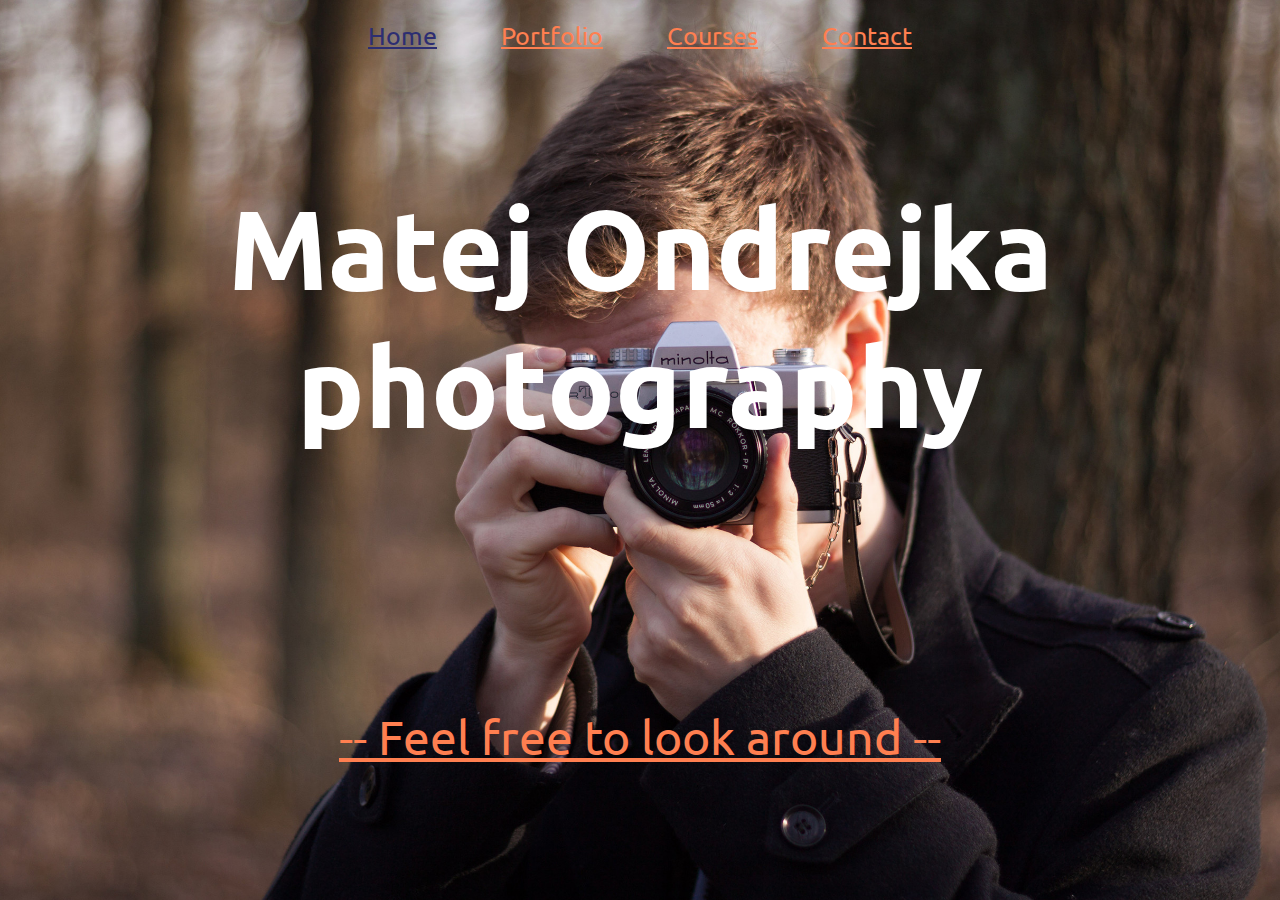
<file: index.htm>
<!DOCTYPE html>
<html>
    <head>
        <meta charset="utf-8">
        <title>Matej Ondrejka Photography</title>
        <link href="_css/main.css" rel="stylesheet"> 
        <link rel="stylesheet" type="text/css" href="http://fonts.googleapis.com/css?family=Ubuntu">
    </head>

    <body>
    <header>

        <div class="menu">
           <nav class="primary_menu">
               <ul id="menu-primary">
                 <li><a class="active" href="index.htm">Home</a></li>
                 <li><a href="portfolio.htm">Portfolio</a></li>
                 <li><a href="courses.htm">Courses</a></li>
                 <li><a href="contact.htm">Contact</a></li>
               </ul>
           </nav>        
         </div>
        
    </header> 
    <main>
        <section>
            <h1 class="HPtext">Matej Ondrejka photography</h1>
            <div class="centered"> 
                 <a id="subtext" href="portfolio.htm"> -- Feel free to look around -- </a>
            </div>
        </section>
     </main>

    </body>

</html>
</file>
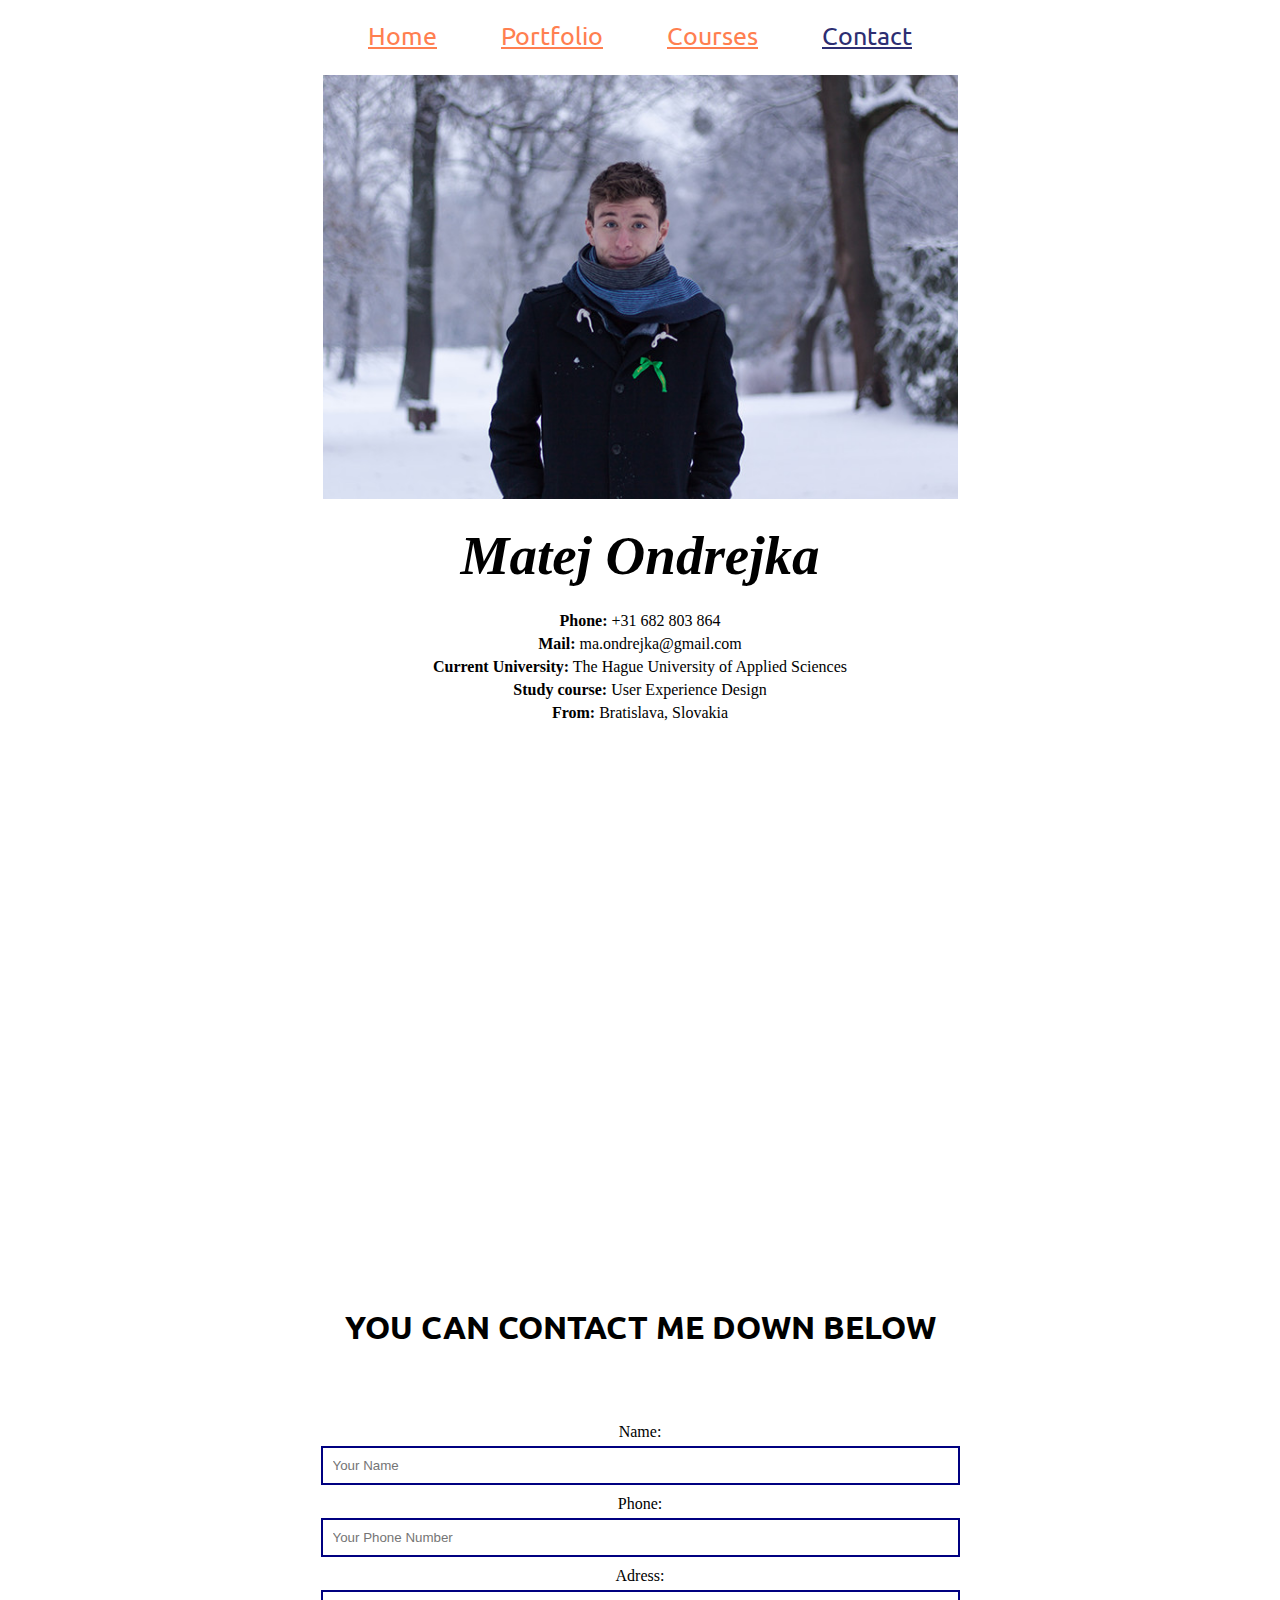
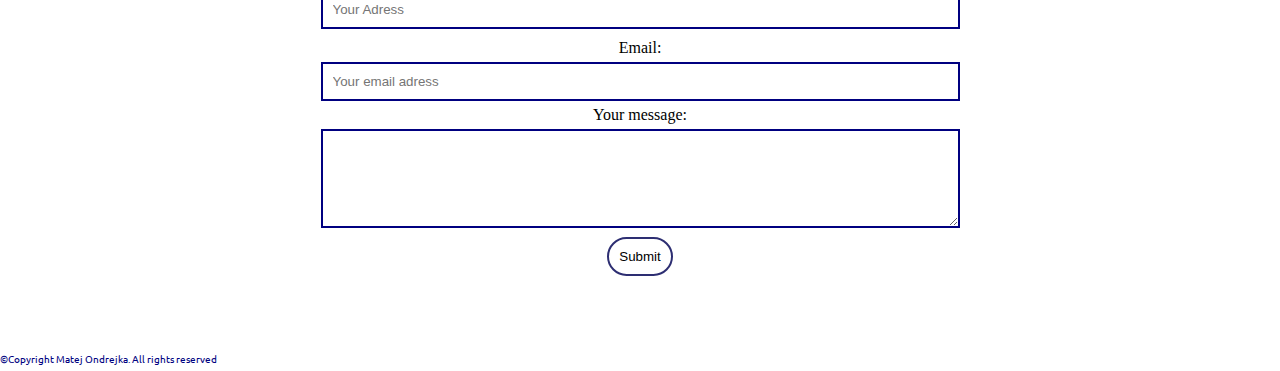
<file: contact.htm>
<!DOCTYPE html>
<html>
    <head>
        <meta charset="utf-8">
        <title>Matej Ondrejka Photography</title>
        <link href="_css/contact.css" rel="stylesheet">
        <link rel="stylesheet" type="text/css" href="http://fonts.googleapis.com/css?family=Ubuntu">
    </head> 

    <body>
       <header class="menu">
            <nav class="primary_menu">
              <ul id="menu-primary">
                  <li><a href="index.htm">Home</a></li>
                  <li><a href="portfolio.htm">Portfolio</a></li>
                  <li><a href="courses.htm">Courses</a></li>
                  <li><a class="active" href="contact.htm">Contact</a></li>
              </ul>
            </nav>       
       </header>  
       <main>
            <section id="info">
                <figure>
                    <a href="_images/WebPics/MatejOndrejkaPhotography.JPG">
                        <img id="contactPic" alt="Matej Ondrejka" src="_images/WebPics/thumbnails/MatejOndrejkaContact.jpg" />
                    </a> 
                </figure>
                <p id="name"><em><strong>Matej Ondrejka</strong></em></p>
                <p><b>Phone:</b> +31 682 803 864</p>
                <p><b>Mail:</b> ma.ondrejka@gmail.com</p>
                <p><b>Current University:</b> The Hague University of Applied Sciences</p>
                <p><b>Study course:</b> User Experience Design</p>
                <p><b>From:</b> Bratislava, Slovakia</p>

            </section>
            <section>      
                <iframe id="maps" src="https://www.google.com/maps/embed?pb=!1m18!1m12!1m3!1d9811.68358418503!2d4.3207918!3d52.062963999999994!2m3!1f0!2f0!3f0!3m2!1i1024!2i768!4f13.1!3m3!1m2!1s0x0%3A0x9d1994a880751d7a!2sDe+Haagse+Hogeschool!5e0!3m2!1snl!2snl!4v1481459229321" frameborder="0" style="border:0" allowfullscreen></iframe>
             </section>
            
            <h1>YOU CAN CONTACT ME DOWN BELOW</h1>
            
            <!-- Contact form --> 
                       
            <article class="Container">
                <form id="contact">
                    <fieldset>
                        <p>Name:<p>
                        <input type="text" name="name" required placeholder="Your Name">

                        <p>Phone:<p>
                        <input type="text" name="phone" required placeholder="Your Phone Number">

                        <p>Adress:<p>
                        <input type="text" name="adress" required placeholder="Your Adress">

                        <p>Email:</p>
                        <input type="email" name="email" required placeholder="Your email adress">

                        <p>Your message:</p>
                        <textarea name="message" rows="5" cols="30" required></textarea>
                    </fieldset>  
                    <input type="submit" value="Submit" id="SubmitContact">
                </form>
            </article>
           
            
       </main>
       <footer>
            <p id="footer">
              &copy;Copyright Matej Ondrejka. All rights reserved
            </p>
       </footer>
    </body>
    
</html>
</file>
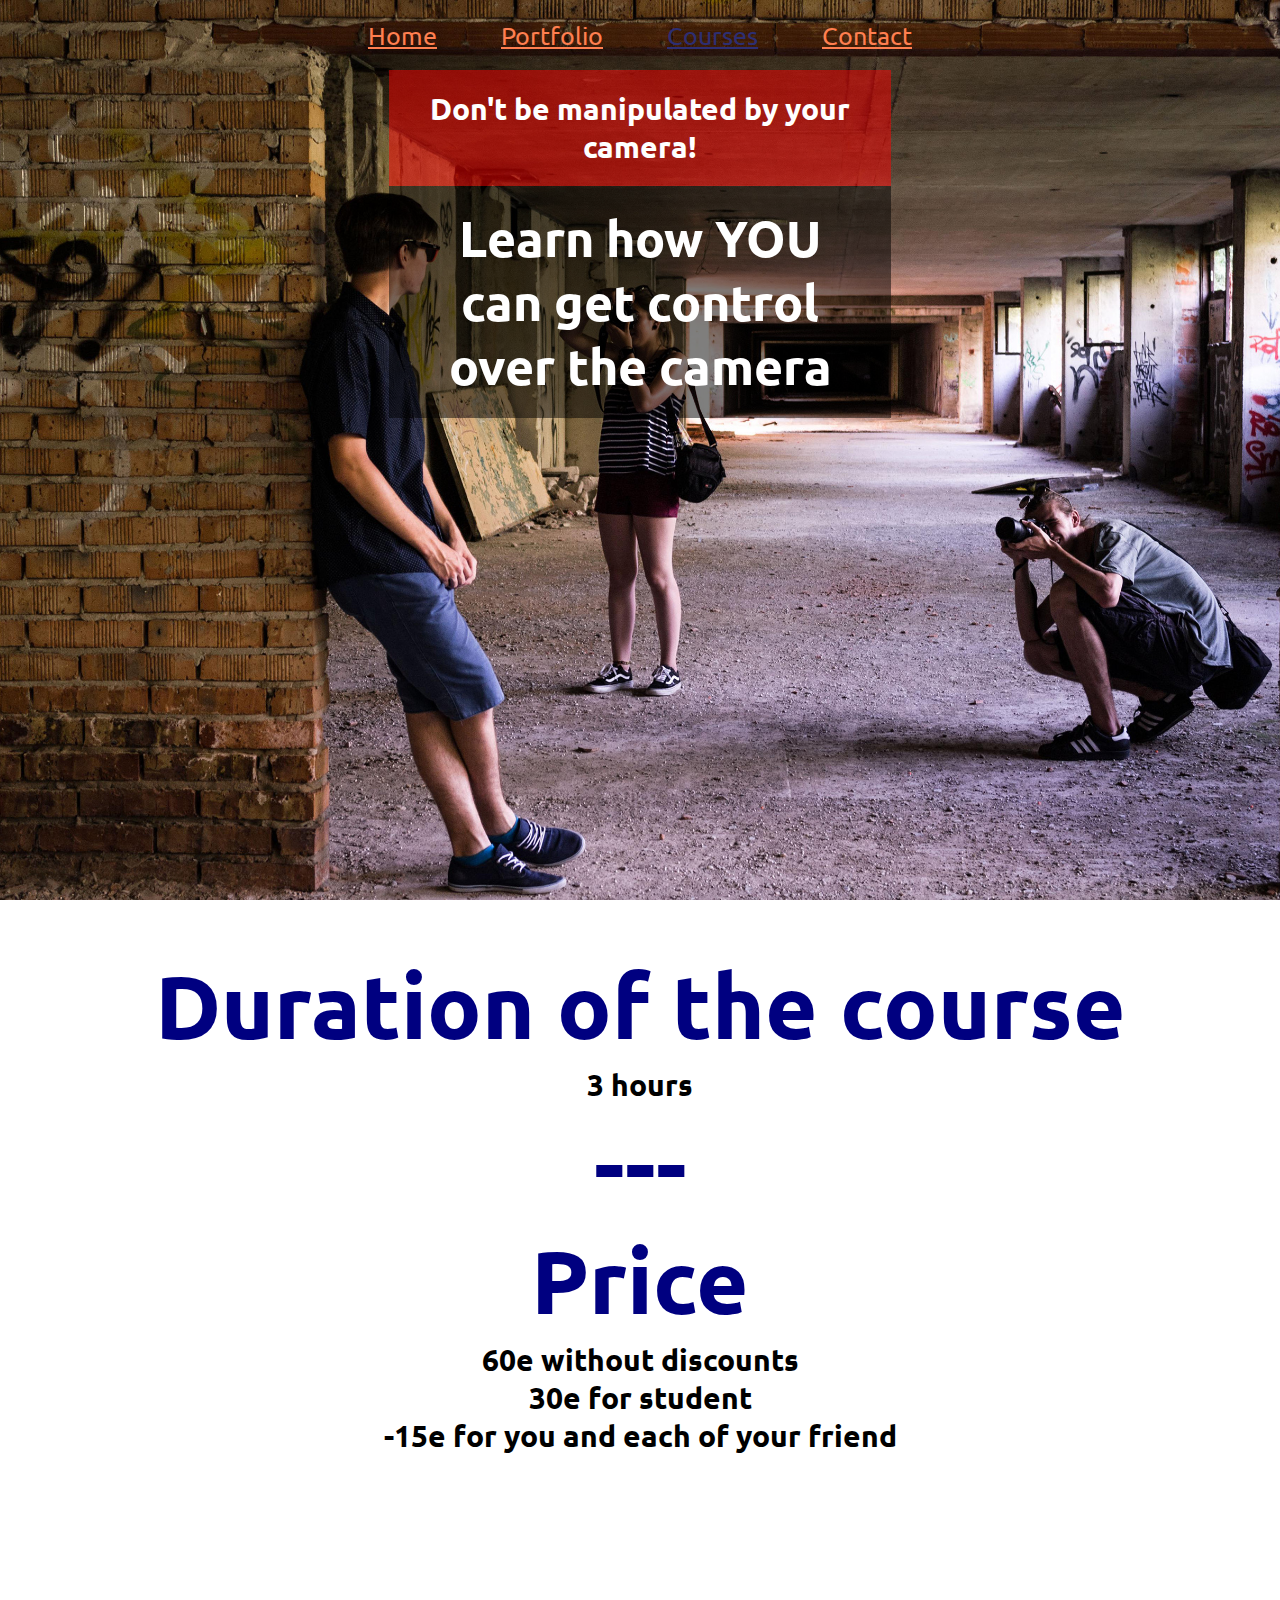
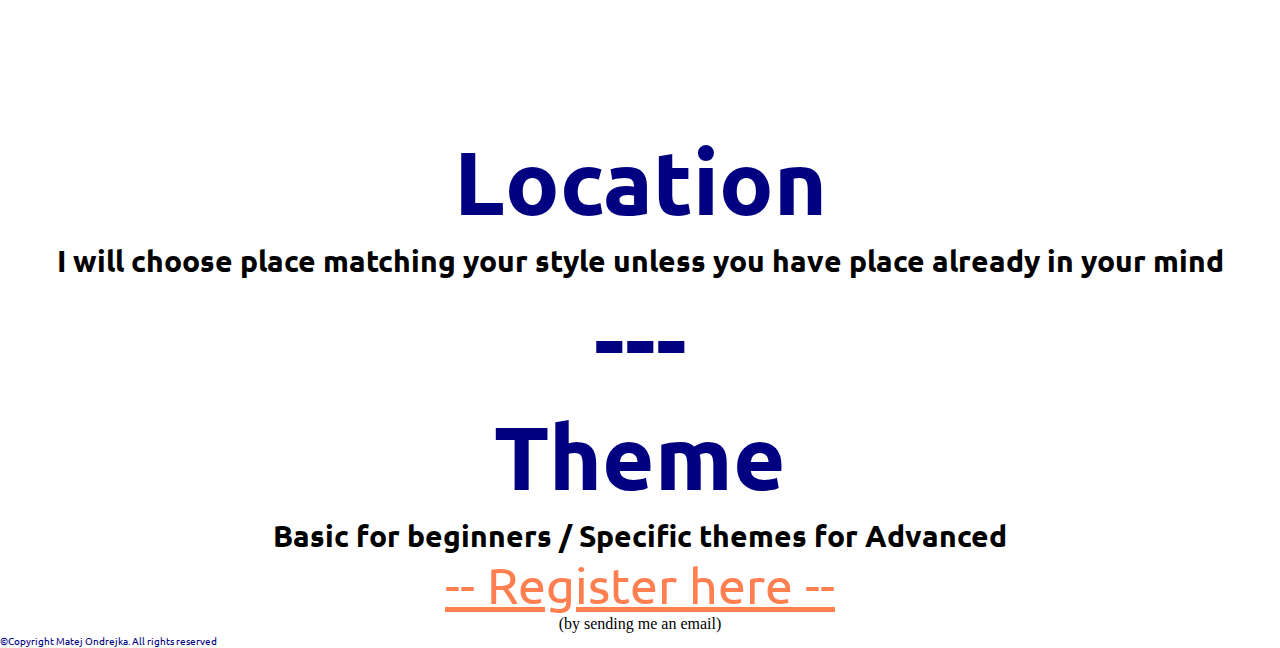
<file: courses.htm>
<!DOCTYPE html>
<html>
    <head>
        <meta charset="utf-8">
        <title>Matej Ondrejka Photography</title>
        <link href="_css/courses.css" rel="stylesheet">
        <link rel="stylesheet" type="text/css" href="http://fonts.googleapis.com/css?family=Ubuntu">
    </head>

    <body>  
        <header>

        <div class="menu">
          <nav class="primary_menu">
              <ul id="menu-primary">
                    <li><a href="index.htm">Home</a></li>
                    <li><a href="portfolio.htm">Portfolio</a></li>
                    <li><a class="active" href="courses.htm">Courses</a></li>
                    <li><a href="contact.htm">Contact</a></li>
              </ul>
          </nav>        
        </div> 

        <h1 id="HPtext">Don't be manipulated by your camera!</h1>
        <h3 id="subText">Learn how YOU<br>can get control<br>over the camera</h3>

        </header>
        <main> 
            <section>
                <h2>Duration of the course</h2>
                <h3>3 hours</h3>
                <h2>---</h2>
                <h2>Price</h2>
                <h3>60e without discounts</h3>
                <h3>30e for student</h3>
                <h3>-15e for you and each of your friend</h3>
            </section>
            <section class="parallax"></section>
            <section>
                <h2>Location</h2>
                <h3>I will choose place matching your style unless you have place already in your mind</h3>
                <h2>---</h2>
                <h2>Theme</h2>
                <h3>Basic for beginners / Specific themes for Advanced</h3>
                <div id="registerBlock">
                    <a id="register" href="contact.htm"> -- Register here -- </a>
                    <p>(by sending me an email)</p>
                </div>

            </section>
            
        </main>
        <footer>
            <p id="footer">
              &copy;Copyright Matej Ondrejka. All rights reserved
            </p>
        </footer>

    </body>
    
</html>
</file>
<file: _css/main.css>
*{
    margin: 0;
    padding: 0;
    border: 0;
    
}
body{
    margin: 0px 0px 0px 0px;    
}

/*---Header---*/
header {
        position: absolute;
        z-index:1;
    width: 100%;
}
main{
    background-image: url("../_images/WebPics/MatejOndrejkaHomepage.jpg");
    height: 100vh;
    background-size: cover;
    background-color: lightblue;
    background-repeat: no-repeat;
    margin-bottom: 0px;
    margin-top: 0px;
    position: absolute;
}
.menu{
background-color: transparent;
height: 70px;
text-align: center;
    

}
.primary_menu{
display: block;   
height: 25px;
text-align: center; 
background-color: transparent;
}
.primary_menu ul{
list-style-type: none;    
text-align: center;
display: block;
flex-flow: row wrap;
}
.primary_menu ul li{
    display: inline-block;
    margin: 20px 30px;
}

a:hover{
    color:#2d2e72;
}
.active {
    color: #2d2e72;
}
a{
    font-size: 25px;
    color: coral;
    font-family: 'Ubuntu', serif;
    
    
}

/*---OtherStuff---*/


.HPtext {
    color: white;
    font-size: 700%;
    padding-top: 20vh;
    font-family: 'Ubuntu', serif;
    text-align: center;
}

.centered{
    position: absolute;
    bottom: 15%;
    text-align: center;
    width: 100%;
    
}

#subtext{
    font-size: 300%;
    font-family: 'Ubuntu', serif;
    
}
</file>
<file: _css/contact.css>
*{
    margin: 0;
    padding: 0;
    border: 0;
}
body{
    margin: 0px 0px 0px 0px;    
}

/*---Header---*/


.menu{
background-color: transparent;
height: 70px;
width: 100%;

}
.primary_menu{
display: block;
margin: 0px auto;
height: 25px;
background-color: transparent;
}
.primary_menu ul{
list-style-type: none;
text-align: center;
}
.primary_menu ul li{
    display: inline-block;
    margin: 20px 30px;
}

a:hover{
    color:#2d2e72;
}
.active {
    color: #2d2e72;
}
a{
    font-size: 25px;
    color: coral;
    font-family: 'Ubuntu', serif;
}

/*---Others---*/

#contactPic{
    width: 50%;
    display: block;
    margin: auto;
    text-align: center;
}
#name{
    margin-top: 25px;
    font-size: 55px;
    margin-bottom: 25px;
}
#info{
    display: block;
    margin: 5px;
    text-align: center;
}

#maps{
    width: 50%;
    height: 500px;
    display: block;
    margin: auto;
    text-align: center;
    margin-top: 35px;
    
}

p{
    margin-bottom: 5px;
}
h1{
    text-align: center;
    margin-top: 50px;
    font-family: 'Ubuntu', serif;
    
}

#footer{
    
    color: navy;
    font-size: 10px;
    text-align: left;
    font-family: 'Ubuntu', serif;

}




/*---Contact form---*/


.container {
	max-width:400px;
    align-content: center;
	width:100%;
	margin:0 auto;
	position:relative;
    
}

#contact {
	padding:25px;
	margin:50px 0;
    text-align: center;
}


#contact input[type="text"], #contact input[type="email"], #contact input[type="email"] ,#contact textarea {
	width:50%;
	border:2px solid #000080;
	background:#FFF;
	margin:0 0 5px;
	padding:10px;
    }

#SubmitContact{
    padding: 10px;
    background-color: white;
    border-radius: 25px;
    border: 2px solid #2d2e72;
    
}

#SubmitContact:hover{
    color:white;
    border: 2px solid #000080;
    background-color: #000080;
}
</file>
<file: _css/courses.css>
*{
    margin: 0;
    padding: 0;
    border: 0;
}
body{
    margin: 0px 0px 0px 0px;    
}

/*---Header---*/

header{
    background-image: url("../_images/WebPics/ProSessionPhotoshooting.JPG") ;
    height: 100vh;
    background-size: cover;
    background-repeat: fixed;
    margin-bottom: 50px;
    margin-top: -30px;
    margin-left: -20px;
    margin-right: -20px;
}
.menu{
    background-color: transparent;
    height: 70px;
    margin-top: 30px;
    width: 100%;


}
.primary_menu{
display: block;
margin: 0px auto;
height: 25px;
background-color: transparent;
}
.primary_menu ul{
list-style-type: none;
text-align: center;
}
.primary_menu ul li{
    display: inline-block;
    margin: 20px 30px;
}

a:hover{
    color:#2d2e72;
}
.active {
    color: #2d2e72;
}
a{
    font-size: 25px;
    color: coral;
    font-family: 'Ubuntu', serif;

}

/*---Other stuff---*/

#HPtext {
    display: block;
    margin:auto;
    padding: 20px;
    text-align: center;
    width: 35%;
    color: white;
    background-color: rgba(255,0,0,0.5);
    font-size: 30px;
    font-family: 'Ubuntu', serif;
}
#subText{
    display: block;
    margin: auto;
    padding: 20px;
    text-align: center;
    width: 35%;
    color: white;
    background-color: rgba(0,0,0,0.5);
    font-size: 50px;
    font-family: 'Ubuntu', serif; 
    
}

#registerBlock{
    margin: auto;
    text-align: center;
}
    

h2{
    text-align: center;
    color: navy;
    font-size: 90px;
    margin: 5px;
    font-family: 'Ubuntu', serif;
}
h3{
    text-align: center;
    letter-spacing: 1%;
    font-size: 30px;
    margin: 0px;
    font-family: 'Ubuntu', serif;
}

#register{
    font-size: 50px;
    font-family: 'Ubuntu', serif;
    width: 100%;
    
}


/*---Start Parallax---*/
.parallax{
    background: url(..//_images/WebPics/StreetFromAbove.JPG)fixed 0%;
    padding-top: 10%;
    padding-bottom: 10%;
    margin-top: 10px;
    
}
/*---End Parallax---*/

#footer{
    
    color: navy;
    font-size: 10px;
    text-align: left;
    font-family: 'Ubuntu', serif;

}
</file>
